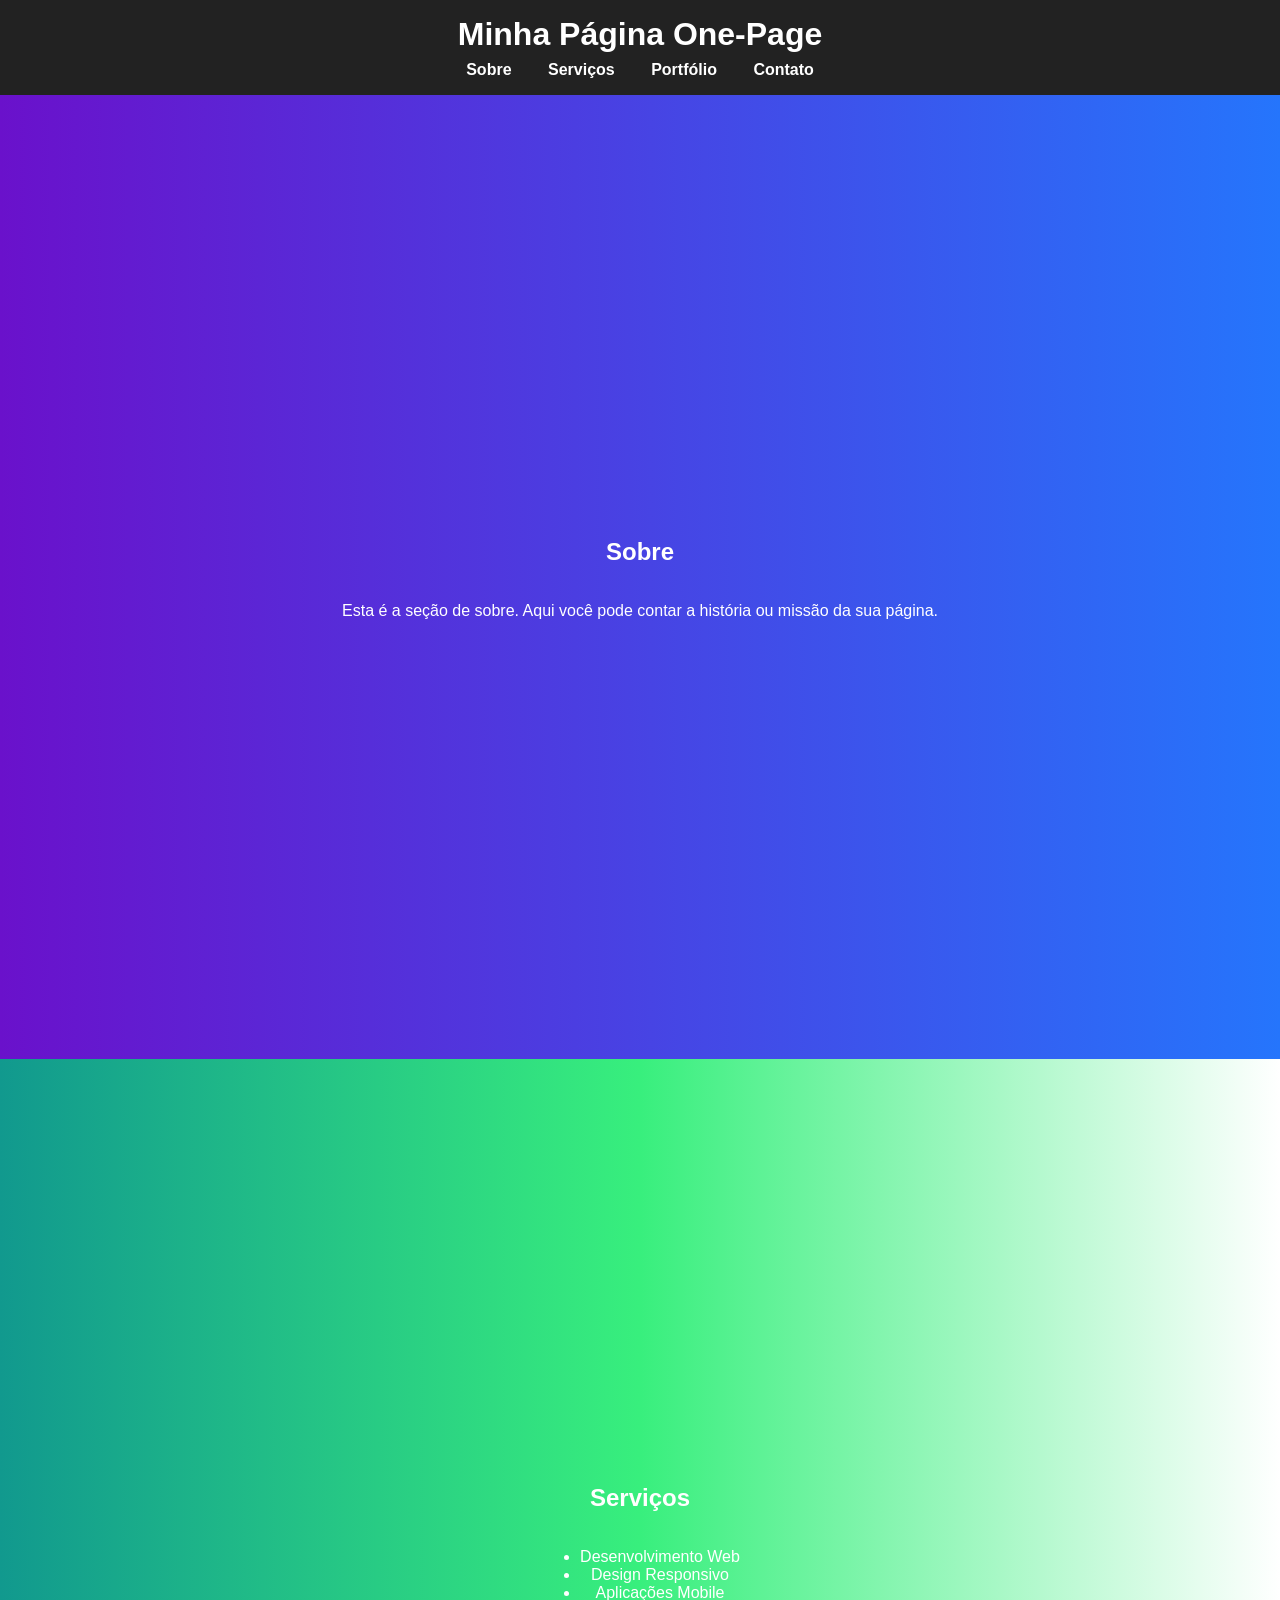
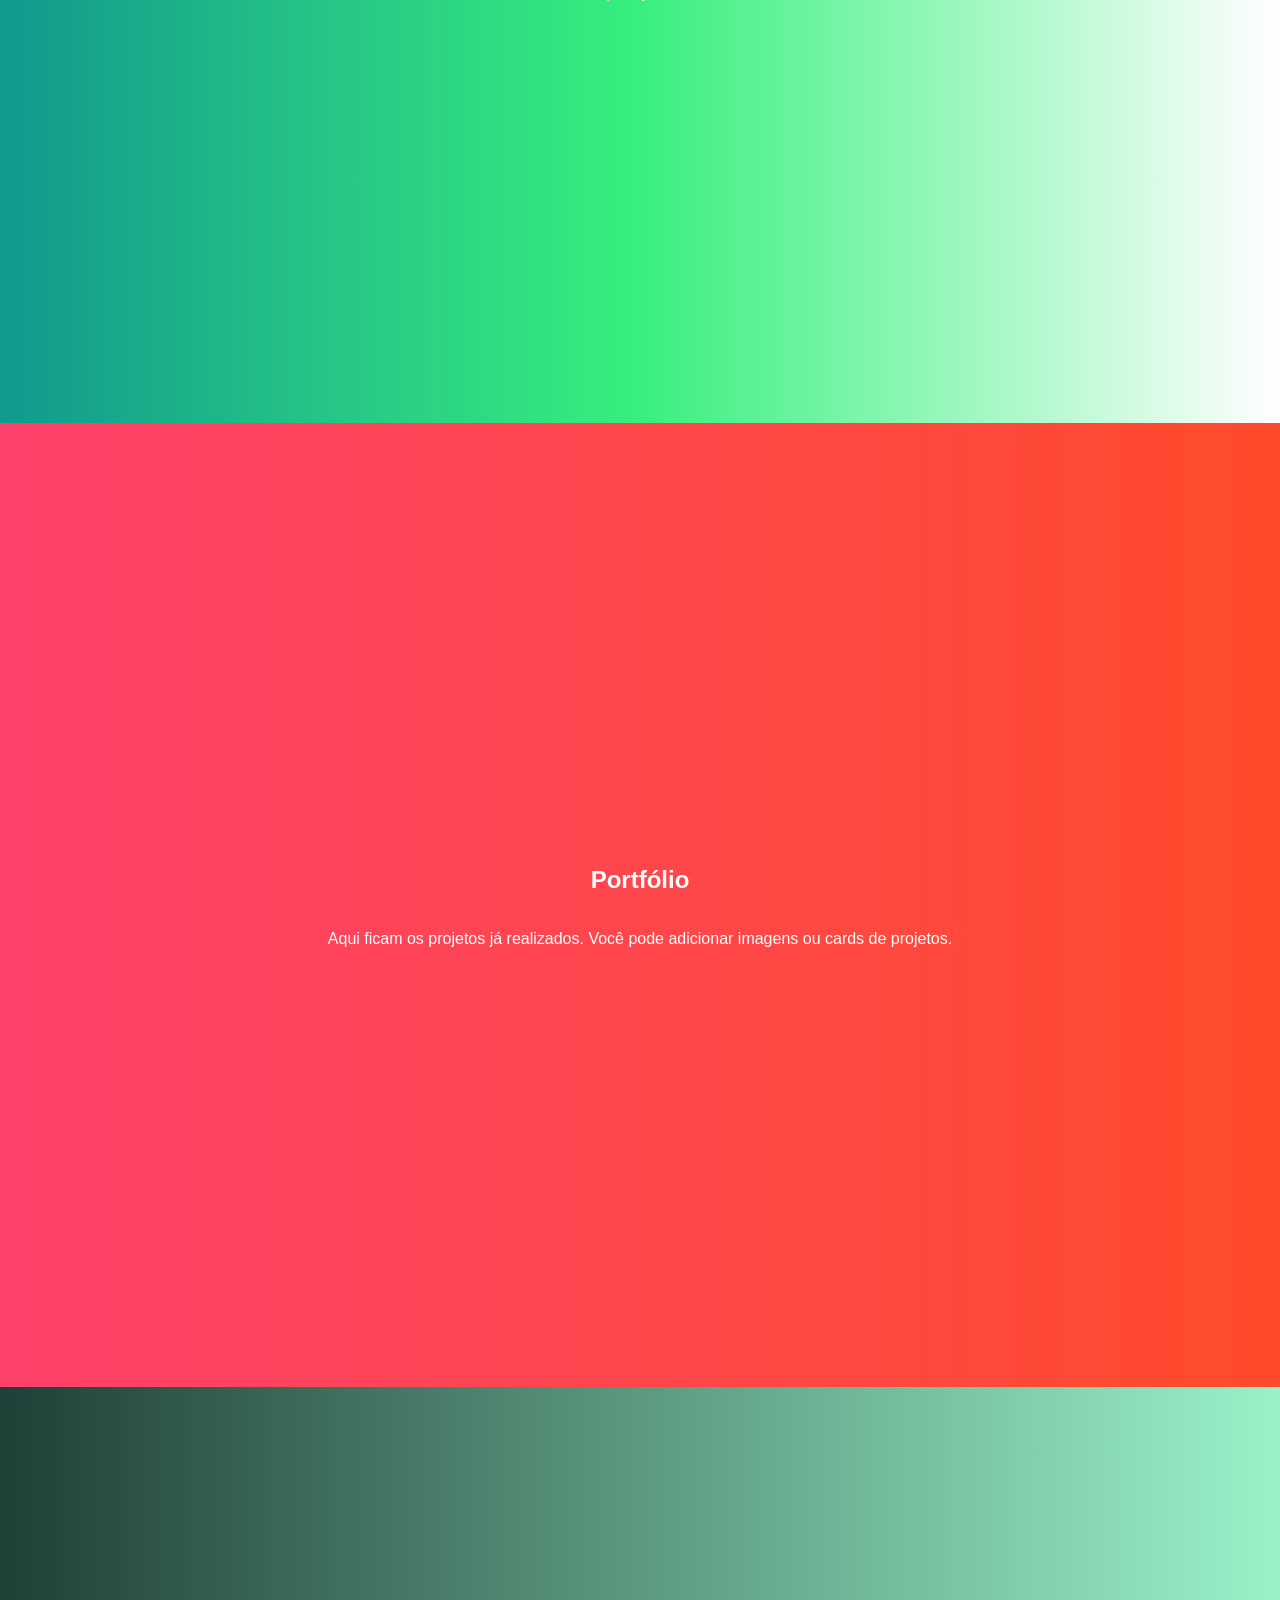
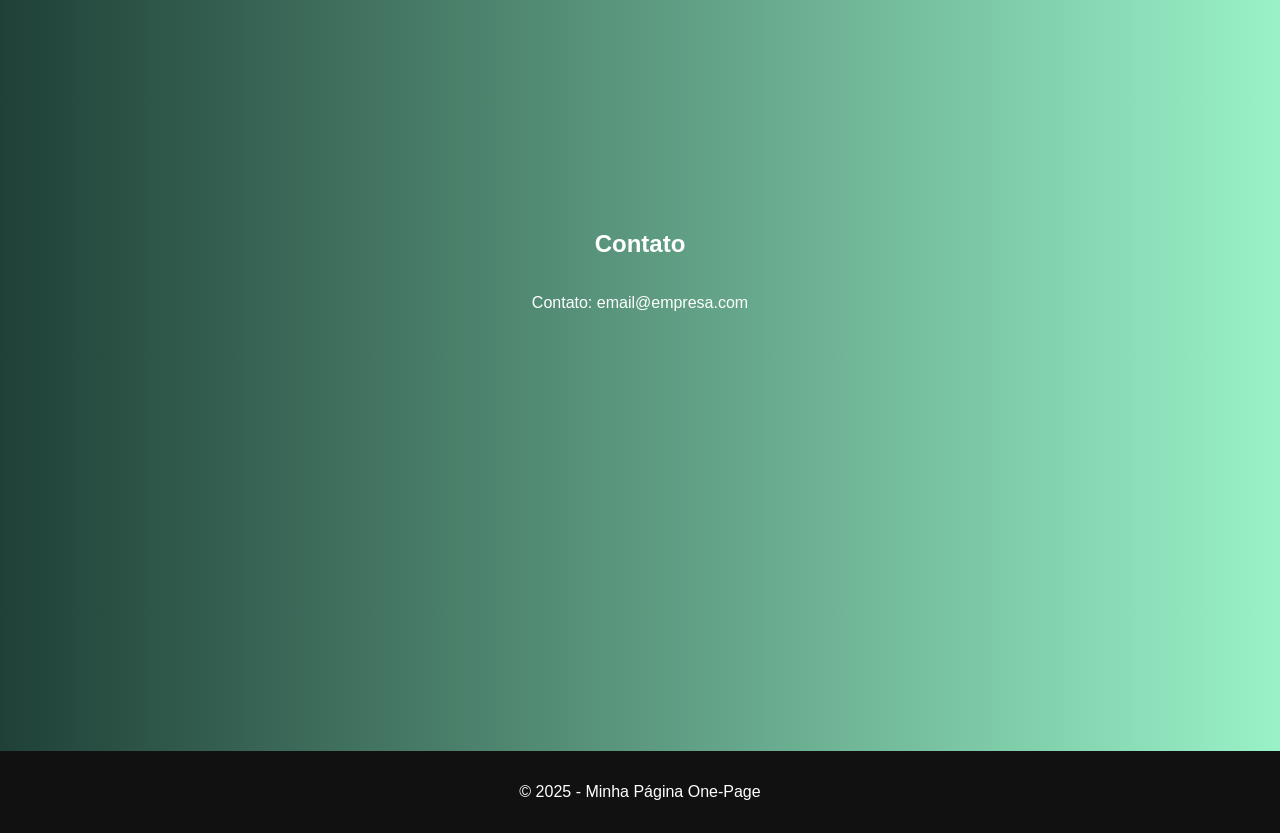
<file: index.html>
<!DOCTYPE html>
<html lang="pt-BR">
<head>
  <meta charset="UTF-8">
  <meta name="viewport" content="width=device-width, initial-scale=1.0">
  <title>Página com Sections</title>
  <link rel="stylesheet" href="style.css">
</head>
<body>

  <header>
    <h1>Minha Página One-Page</h1>
    <nav>
      <a href="#sobre">Sobre</a>
      <a href="#servicos">Serviços</a>
      <a href="#portfolio">Portfólio</a>
      <a href="#contato">Contato</a>
    </nav>
  </header>

  <section id="sobre" class="secao sobre">
    <h2>Sobre</h2>
    <p>Esta é a seção de sobre. Aqui você pode contar a história ou missão da sua página.</p>
  </section>

  <section id="servicos" class="secao servicos">
    <h2>Serviços</h2>
    <ul>
      <li>Desenvolvimento Web</li>
      <li>Design Responsivo</li>
      <li>Aplicações Mobile</li>
    </ul>
  </section>

  <section id="portfolio" class="secao portfolio">
    <h2>Portfólio</h2>
    <p>Aqui ficam os projetos já realizados. Você pode adicionar imagens ou cards de projetos.</p>
  </section>

  <section id="contato" class="secao contato">
    <h2>Contato</h2>
    <p>Contato: email@empresa.com</p>
  </section>

  <footer>
    <p>&copy; 2025 - Minha Página One-Page</p>
  </footer>

</body>
</html>
</file>
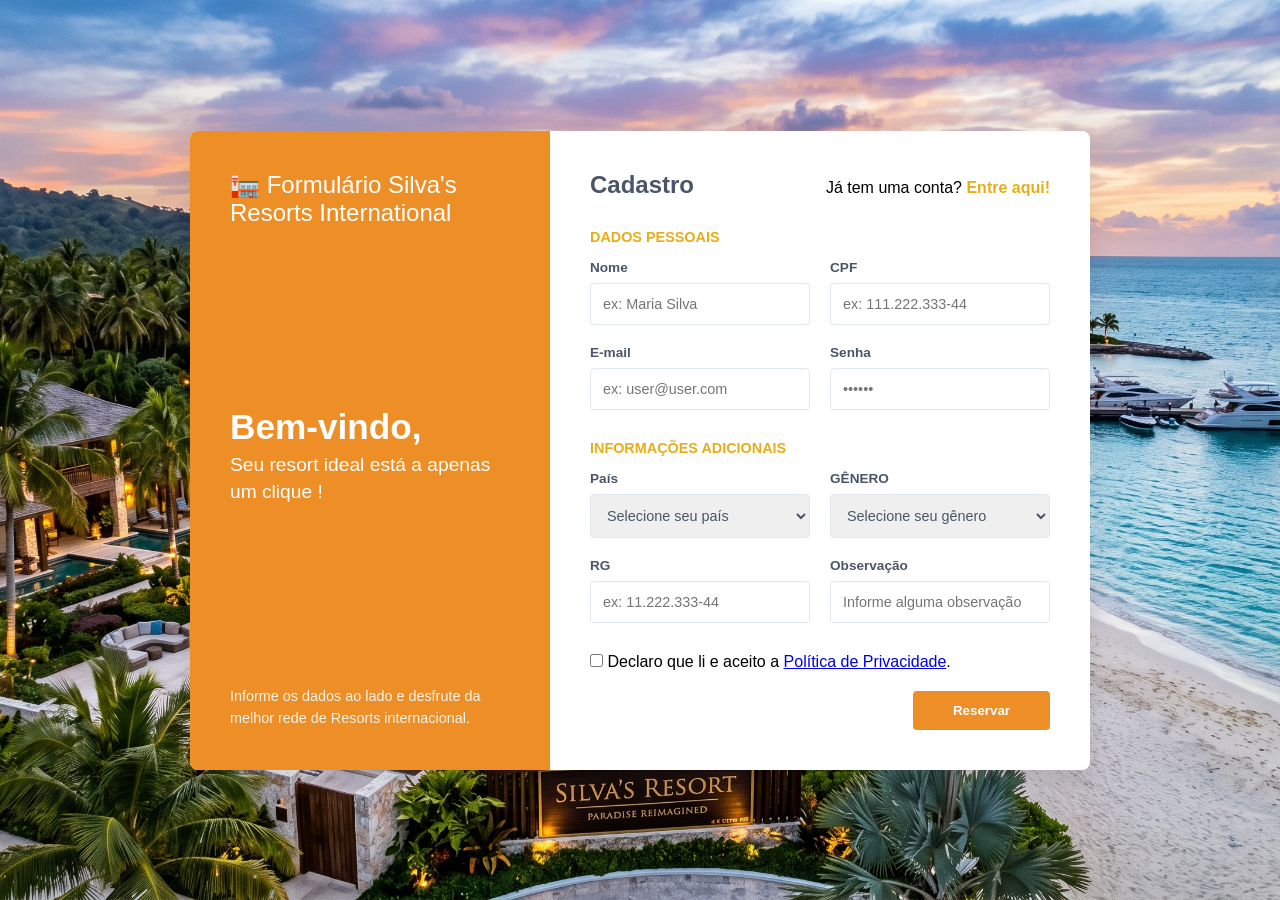
<file: src/index.html>
<!DOCTYPE html>
<html lang="pt-BR">
<head>
    <meta charset="UTF-8">
    <meta name="viewport" content="width=device-width, initial-scale=1.0">
    <title>Cadastro - Meu Consultório</title>
    <link rel="stylesheet" href="style.css">
</head>
<body>

    <div class="container">
        <!-- Coluna Esquerda: Informações -->
        <aside class="sidebar">
            <div class="logo">
                <h1>🏣 <span>Formulário Silva's Resorts International</span></h2>
            </div>
            
            <div class="welcome-text">
                <h1>Bem-vindo,</h1>
                <p class="subtitle">Seu resort ideal está a apenas um clique !</p>
            </div>

            <p class="footer-text">
                Informe os dados ao lado e desfrute da melhor rede de Resorts internacional.
            </p>
        </aside>

        <!-- Coluna Direita: Formulário -->
        <main class="form-area">
            <header class="form-header">
                <h2>Cadastro</h2>
                <p>Já tem uma conta? <a href="./login_page/login.html">Entre aqui!</a></p>
            </header>

            <form action="./home_screen/index.html" method="GET">
                <!-- Seção 1: Dados Pessoais -->
                <div class="form-section">
                    <h3>Dados Pessoais</h3>
                    
                    <div class="grid-layout">
                        <div class="input-group">
                            <label for="nome">Nome</label>
                            <input type="text" id="nome" placeholder="ex: Maria Silva" required>
                        </div>
                        
                        <div class="input-group">
                            <label for="cpf">CPF</label>
                            <input type="text" id="cpf" placeholder="ex: 111.222.333-44" required>
                        </div>

                        <div class="input-group">
                            <label for="email">E-mail</label>
                            <input type="email" id="email" placeholder="ex: user@user.com" required>
                        </div>
                        
                        <div class="input-group">
                            <label for="senha">Senha</label>
                            <input type="password" id="senha" placeholder="••••••" required> 
                        </div>
                    </div>
                </div>

                <!-- Seção 2: Dados Profissionais -->
                <div class="form-section">
                    <h3>INFORMAÇÕES ADICIONAIS</h3>
                    
                    <div class="grid-layout">
                        <div class="input-group">
                            <label for="sigla">País</label>
                            <select id="sigla">
                                <option value="">Selecione seu país</option>
                                <option value="BR">Brasil</option>
                                <option value="PT">Portugal</option>
                                <option value="ES">Espanha</option>
                                <option value="EUA">Estados Unidos</option>
                            </select>
                        </div>
                        
                        <div class="input-group">
                            <label for="genero">GÊNERO</label>
                            <select id="genero">
                                <option value="">Selecione seu gênero</option>
                                <option value="masc">Masculino</option>
                                <option value="fem">Feminino</option>
                                <option value="nt">Neutro</option>
                                <option value="nb">Não-Binário</option>
                            </select>
                        </div>

                        <div class="input-group">
                            <label for="numero_rg">RG</label>
                            <input type="text" id="numero_rg" placeholder="ex: 11.222.333-44">
                        </div>
                        
                        <div class="input-group">
                            <label for="obs">Observação</label>
                            <input type="text" id="obs" placeholder="Informe alguma observação">
                        </div>
                    </div>
                </div>
                <!-- Termos de Aceite -->
                <div class="terms-group">
                    <input type="checkbox" id="termos" required>
                    <label for="termos">Declaro que li e aceito a <a href="#">Política de Privacidade</a>.</label>
                </div>

                <div class="button-container">
                    <button type="submit" class="btn-submit">Reservar</button>
                </div>
                
            </form>
        </main>
    </div>

</body>
</html>
</file>
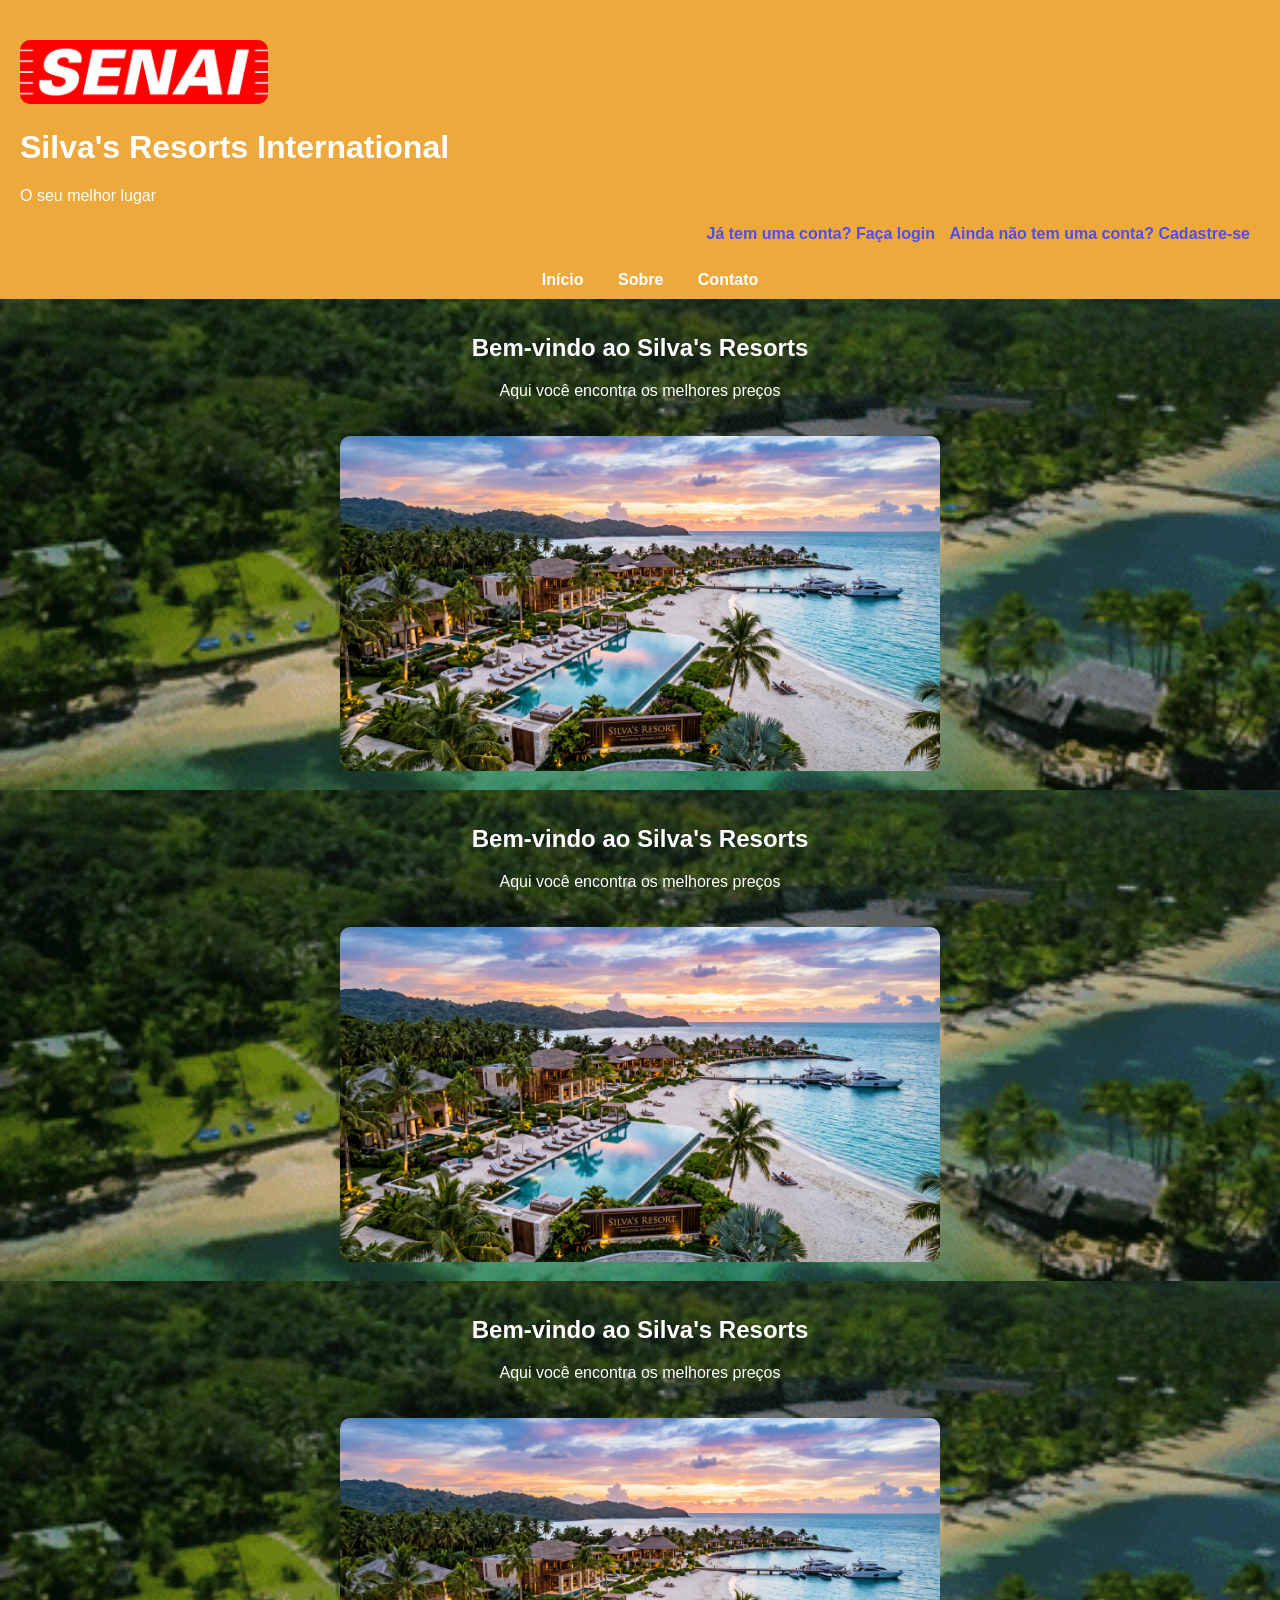
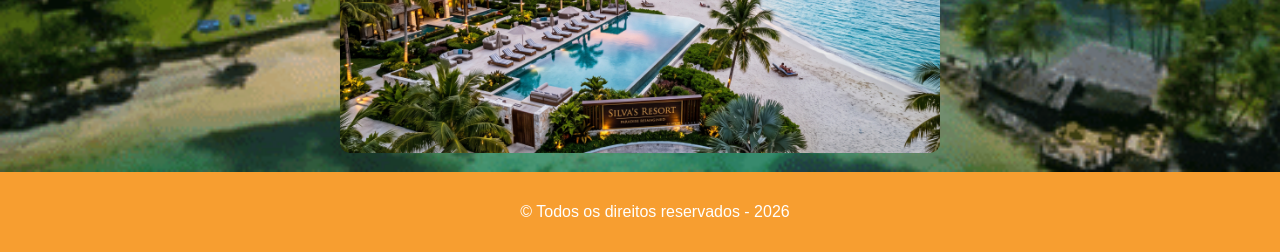
<file: src/home_screen/index.html>
<!DOCTYPE html>
<html lang="pt-br">
<head>
    <meta charset="UTF-8">
    <meta name="viewport" content="width=device-width, initial-scale=1.0">
    <title>Página Inicial</title>
    <link rel="stylesheet" href="style_home.css">
</head>
<body>
    <header>
        <img src="../assets/SENAI_São_Paulo_logo.png">
        <h1>Silva's Resorts International</h1>
        <p>O seu melhor lugar</p>
        <ul>
            <li><a href="../login_page/login.html">Já tem uma conta? Faça login</a></li>
            <li><a href="../index.html">Ainda não tem uma conta? Cadastre-se</a></li>

        </ul>
    </header>
    <nav>
        <ul>
            <li><a href="#section1">Início</a></li>
            <li><a href="#section2">Sobre</a></li>
            <li><a href="#section3">Contato</a></li>
        </ul>
    </nav>
    <main>
        <section id="section1">
            <h2>Bem-vindo ao Silva's Resorts</h2>
            <p>Aqui você encontra os melhores preços</p>
            <img src="../assets/silvas_resort.jpg">
        </section>
        <section id="section2">
            <h2>Bem-vindo ao Silva's Resorts</h2>
            <p>Aqui você encontra os melhores preços</p>
            <img src="../assets/silvas_resort.jpg">
        </section>
        <section id="section3">
            <h2>Bem-vindo ao Silva's Resorts</h2>
            <p>Aqui você encontra os melhores preços</p>
            <img src="../assets/silvas_resort.jpg">
        </section>
    </main>
    <footer>
        <p>&copy; Todos os direitos reservados - 2026</p>
    </footer>
    
</body>
</html>
</file>
<file: style.css>
/* Estilos globais */
body {
  margin: 0;
  font-family: Arial, sans-serif;
  color: #fff;
}

header {
  background: #222;
  padding: 1rem;
  text-align: center;
  position: sticky;
  top: 0;
}

header h1 {
  margin: 0;
}

nav {
  margin-top: 0.5rem;
}

nav a {
  color: #fff;
  text-decoration: none;
  margin: 0 1rem;
  font-weight: bold;
}

nav a:hover {
  text-decoration: underline;
}

/* Estilos para as sections */
.secao {
  min-height: 100vh;
  display: flex;
  flex-direction: column;
  align-items: center;
  justify-content: center;
  text-align: center;
  padding: 2rem;
}

/* Backgrounds diferentes */
.sobre {
  background: linear-gradient(to right, #6a11cb, #2575fc);
}

.servicos {
  background: linear-gradient(to right, #11998e, #38ef7d, #ffff);
}

.portfolio {
  background: linear-gradient(to right, #ff416c, #ff4b2b);
}

.contato {
  background: linear-gradient(to right, #1f4037, #99f2c8);
}

form {
  display: flex;
  flex-direction: column;
  gap: 0.5rem;
  max-width: 400px;
  width: 100%;
}

input, textarea, button {
  padding: 0.8rem;
  border: none;
  border-radius: 5px;
}

button {
  background: #000;
  color: #fff;
  cursor: pointer;
}

button:hover {
  background: #333;
}

footer {
  background: #111;
  text-align: center;
  padding: 1rem;
}
</file>
<file: src/style.css>
/* Reset básico para garantir que as margens padrão não atrapalhem */
* {
    margin: 0;
    padding: 0;
    box-sizing: border-box;
    font-family: Arial, sans-serif;
}

body {
    /*background-color: #f4b146; /* da tela*/


    /* Adicionando a imagem de fundo */
    /*background-image: linear-gradient(rgba(0, 0, 0, 0.6), rgba(0, 0, 0, 0.6)), url('./assets/silvas_resort.jpg');*/
    background-image: url('./assets/silvas_resort.jpg'); 

    /* Configurações essenciais para a imagem ficar perfeita */
    background-size: cover;       /* Faz a imagem preencher a tela toda sem distorcer */
    background-position: center;  /* Mantém o centro da imagem sempre visível */
    background-repeat: no-repeat; /* Impede que imagens menores se repitam como um mosaico */
    display: flex;
    justify-content: center;
    align-items: center;
    min-height: 100vh;
    padding: 20px;
}

/* Container principal com Flexbox para colocar a barra lateral e o formulário lado a lado */
.container {
    display: flex;
    background-color: #ffffff;
    width: 100%;
    max-width: 900px;
    border-radius: 8px;
    box-shadow: 0 10px 25px rgba(0,0,0,0.1);
    overflow: hidden; /* Garante que as bordas arredondadas cortem o conteúdo interno */
}

/* BARRA LATERAL */
.sidebar {
    background-color: #ed8e27;
    color: #ffffff;
    width: 40%;
    padding: 40px;
    display: flex;
    flex-direction: column;
    justify-content: space-between;
}

.logo h2 {
    font-weight: bold;
}
.logo span {
    font-weight: normal;
}

.welcome-text h1 {
    font-size: 2.2rem;
    margin-bottom: 5px;
}

.welcome-text .subtitle {
    font-size: 1.2rem; /*1.2rem é uma unidade de medida relativa que significa 1,2
     vez o tamanho da fonte do elemento raiz (<html>). Se a raiz padrão do navegador for 16px, 1.2rem equivale a 19.2px (1,2 x 16).*/
    line-height: 1.4; /*define a altura da linha de um texto, controlando o espaçamento vertical entre as linhas de um parágrafo.*/
}

.footer-text {
    font-size: 0.9rem;
    line-height: 1.5;
    opacity: 0.9;
}

/* ÁREA DO FORMULÁRIO (Branca) */
.form-area {
    width: 60%;
    padding: 40px;
}

.form-header {
    display: flex;
    justify-content: space-between;
    align-items: baseline;
    margin-bottom: 30px;
}

.form-header h2 {
    color: #4a5568;
}

.form-header a {
    color: #e8ad17;
    text-decoration: none;
    font-weight: bold;
}
.form-header a:hover{
    text-decoration: underline;
    cursor: pointer;
}

.form-section {
    margin-bottom: 30px; 
}

.form-section h3 {
    color: #e8ad17;
    font-size: 0.9rem;
    text-transform: uppercase;
    margin-bottom: 15px;
}

/* CSS Grid para colocar os inputs em 2 colunas */
.grid-layout {
    display: grid;
    grid-template-columns: 1fr 1fr; /* Duas colunas de tamanhos iguais */
    gap: 20px; /* Espaçamento entre os campos */
}

.input-group {
    display: flex;
    flex-direction: column;
}

.input-group label {
    font-size: 0.85rem;
    color: #4a5568;
    margin-bottom: 8px;
    font-weight: bold;
}

.input-group input, 
.input-group select {
    padding: 12px;
    border: 1px solid #e2e8f0;
    border-radius: 4px;
    font-size: 0.9rem;
    color: #4a5568;
    outline: none; /*• Remove a borda de destaque padrão (linha externa) que os
     navegadores adicionam automaticamente ao redor de um elemento quando ele é selecionado ou focado (efeito :focus).
*/
    transition: border 0.3s;
    /*• O que faz: Cria uma animação suave ao alterar as propriedades da borda do elemento.
• Como funciona: Em vez de a borda mudar de cor ou estilo instantaneamente, 
a mudança vai levar 0.3 segundos (300 milissegundos) para acontecer de forma gradual.
*/
}

.input-group input:focus, 
.input-group select:focus {
    border-color: #55c0c8;
}

.button-container {
    display: flex;
    justify-content: flex-end; /* Joga o botão para a direita */
    margin-top: 20px;
}

.btn-submit {
    background-color: #ed8e27;
    color: white;
    border: none;
    padding: 12px 40px;
    border-radius: 4px;
    font-weight: bold;
    cursor: pointer;
    transition: background 0.3s;
}

.btn-submit:hover {
    background-color: #00aeb5;
}
</file>
<file: src/home_screen/style_home.css>
body{
    font-family:Arial, Helvetica, sans-serif;
    color: #fff;
    margin: 0;
    padding: 0;
    width: 100%;

}

header{
    background-color: #eda93c;
    color: white;
    padding: 20px 20px 2px 20px;

}

header img{
    width: 20%;
    max-width: 600px;
    margin-top: 20px;
    border-radius: 10px;
}

header ul{
    list-style-type: none;
    text-align: end;
    justify-content: flex-end;
    margin-top: 20px;
}

header ul li{
    display: inline;
    margin-right: 10px;
}
header ul li a{
    color: rgb(78,78, 243);
    text-decoration: none;
    font-weight: bold;
}

header ul li a:hover{
    text-decoration: underline;
    cursor: pointer;
}

nav {
    background-color: #eda93c;
    padding: 10px;
    text-align: center;
    width: 100%;
}
nav ul{
    list-style-type: none;
    padding: 0;
    margin: 0;
}

nav ul li{
    display: inline-block;
    margin: 0 15px;
}

nav ul li a {
    color: white;
    text-decoration: none;
    font-weight: bold;
}

nav ul li a:hover{
    text-decoration: underline;
}
main{
    text-align: center;
    margin: 0;
    width: 100%;

}
main img{
    width: 80%;
    max-width:  600px;
    margin-top: 20px;
    border-radius: 10px;

}

footer{
    background-color: #f79e30;
    color: white;
    text-align: center;
    padding: 15px;
    position: relative;
    bottom: 0;
    width: 100%;
}

section{
    padding: 15px;
}

#section1{
    background-image: url('../assets/resort.gif');
    background-size: cover; /*faz a imagem preencher toda tela sem distorcer */
    background-position: center; /*mantém o centro da imagem sempre visível*/
    background-repeat: no-repeat;
    margin: 0;

}
#section2{
    background-image: url('../assets/resort.gif');
    background-size: cover; /*faz a imagem preencher toda tela sem distorcer */
    background-position: center; /*mantém o centro da imagem sempre visível*/
    background-repeat: no-repeat; /*impede que imagens menores se repitam como um mosaico*/
    margin: 0;
}
#section3{
    background-image: url('../assets/resort.gif');
    background-size: cover; /*faz a imagem preencher toda tela sem distorcer */
    background-position: center; /*mantém o centro da imagem sempre visível*/
    background-repeat: no-repeat;
    margin: 0;
}
</file>
